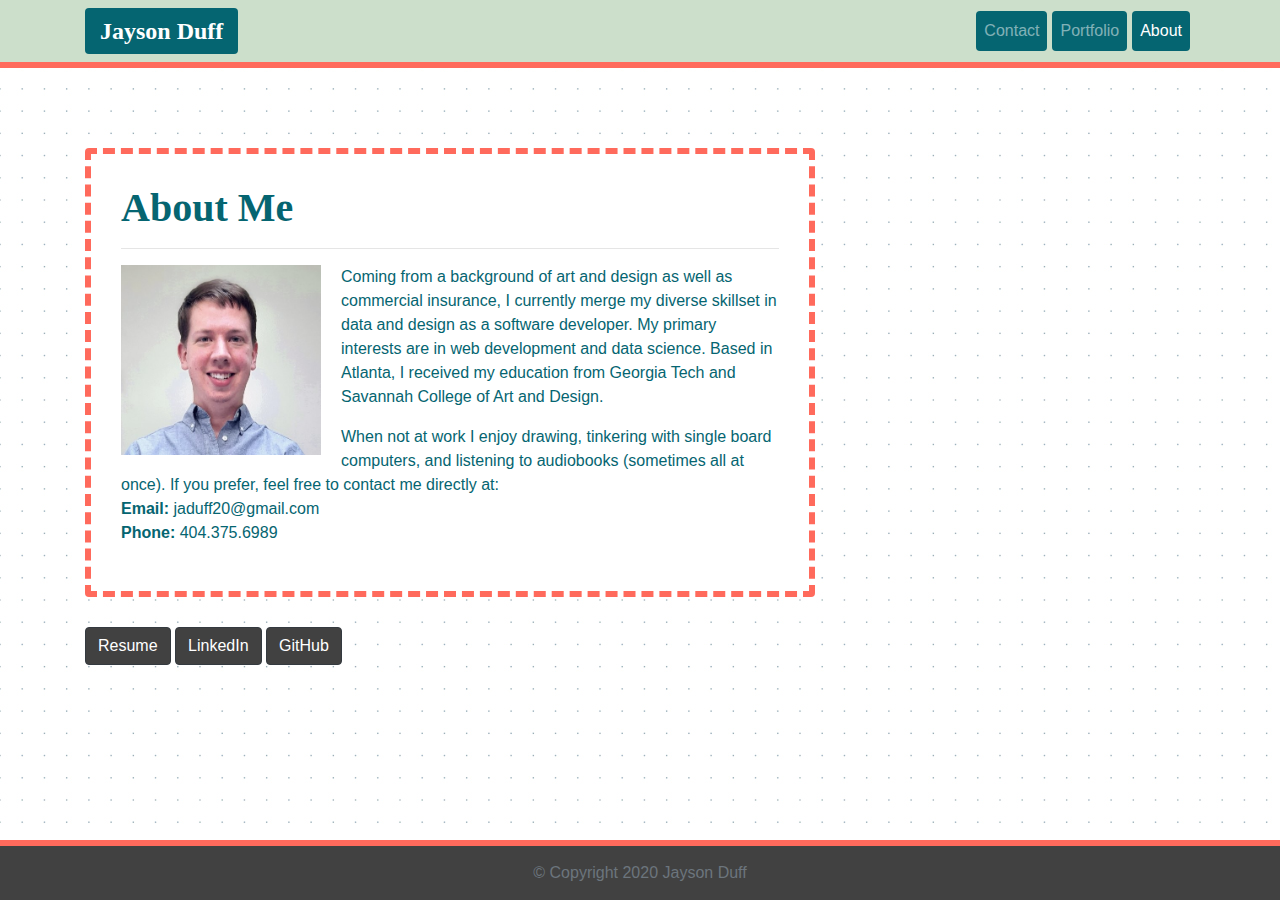
<file: index.html>
<!DOCTYPE html>
<html lang="en-us">
  <head>
    <meta charset="UTF-8" />
    <meta name="viewport" content="width=device-width, initial-scale=1.0" />
    <meta http-equiv="X-UA-Compatible" content="ie=edge" />

    <title>Jayson Duff's Portfolio</title>

    <!-- Boostrap Stylesheet -->
    <link
      rel="stylesheet"
      href="https://maxcdn.bootstrapcdn.com/bootstrap/4.0.0/css/bootstrap.min.css"
    />

    <!-- Our own CSS stylesheet -->
    <link rel="stylesheet" href="assets/css/styles.css" media="screen" />
  </head>

  <body>
    <nav class="navbar navbar-expand-lg navbar-dark">
      <div class="container">
        <!-- Brand and toggle get grouped for better mobile display -->
        <a class="navbar-brand rounded" href="index.html" id="logo"
          >Jayson Duff</a
        >
        <button
          class="navbar-toggler"
          type="button"
          data-toggle="collapse"
          data-target="#navbarTogglerDemo01"
          aria-controls="navbarTogglerDemo01"
          aria-expanded="false"
          aria-label="Toggle navigation"
        >
          <span class="navbar-toggler-icon"></span>
        </button>
        <!-- Collect the nav links, forms, and other content for toggling -->
        <div class="collapse navbar-collapse" id="navbarTogglerDemo01">
          <ul class="navbar-nav ml-auto mt-2 mt-lg-0">
            <li class="nav-item rounded">
              <a class="nav-link" href="contact.html">Contact</a>
            </li>
            <li class="nav-item rounded">
              <a class="nav-link" href="portfolio.html">Portfolio</a>
            </li>
            <li class="nav-item active rounded">
              <a class="nav-link" href="index.html">About</a>
            </li>
          </ul>
        </div>
        <!-- /.navbar-collapse -->
      </div>
      <!-- /.container -->
    </nav>
    <!-- End of navbar -->

    <!-- Start of container -->
    <main class="container">
      <section class="row">
        <div class="col-md-8">
          <article class="block rounded">
            <h1 id="about-me" class="block-header">About Me</h1>
            <hr />
            <img src="assets/imgs/myface.png" alt="" id="about-image" />
            <p>
              Coming from a background of art and design as well as commercial insurance, 
              I currently merge my diverse skillset in data and design as a software developer. My primary interests are in web development
               and data science. Based in Atlanta, I received my 
              education from Georgia Tech and Savannah College of Art and Design.  
            </p>
            
            <p>
              When not at work I enjoy drawing, tinkering with single board computers, and listening to audiobooks (sometimes all at once). If you prefer, feel free to contact me directly at: <br/> <strong>Email: </strong>jaduff20@gmail.com <br/> <strong>Phone: </strong>404.375.6989  
            </p>
          </article>
              <a id="resume" class="btn btn-dark" href="assets/imgs/JaysonDuffResume2020 (2).pdf" download>Resume</a>
              <a id="linkedin" type="button" class="btn btn-dark" href="https://www.linkedin.com/in/jaysonduff/" target="_blank">LinkedIn</a>
              <a id="github"type="button" class="btn btn-dark" href="https://github.com/fmiusov"target="_blank">GitHub</a>
          
        </div> 
          <!-- <div>
          <h1>Color Palette</h1>
          <div id="matte">MATTE #414141</div>
          <div id="fresh">FRESH #CCDFCB</div>
          <div id="watermelon">WATERMELON #FF6A5C</div>
          <div id="teal">TEAL #056571</div>
        </div> -->
        </div>
      </section>
    </main>
    <!-- End of container -->

    <!-- Start of footer -->
    <footer class="footer">
      <div class="two-toned-footer-color"></div>
      <p class="text-muted text-muted-footer text-center">
        &copy; Copyright 2020 Jayson Duff 
      </p>
    </footer>
    <!-- End of footer -->

    <!-- jQuery CDN -->
    <script
      type="text/javascript"
      src="https://cdnjs.cloudflare.com/ajax/libs/jquery/3.2.1/jquery.min.js"
    ></script>

    <!-- Bootstrap CDN -->
    <script src="https://maxcdn.bootstrapcdn.com/bootstrap/4.0.0/js/bootstrap.min.js"></script>
  </body>
</html>
</file>
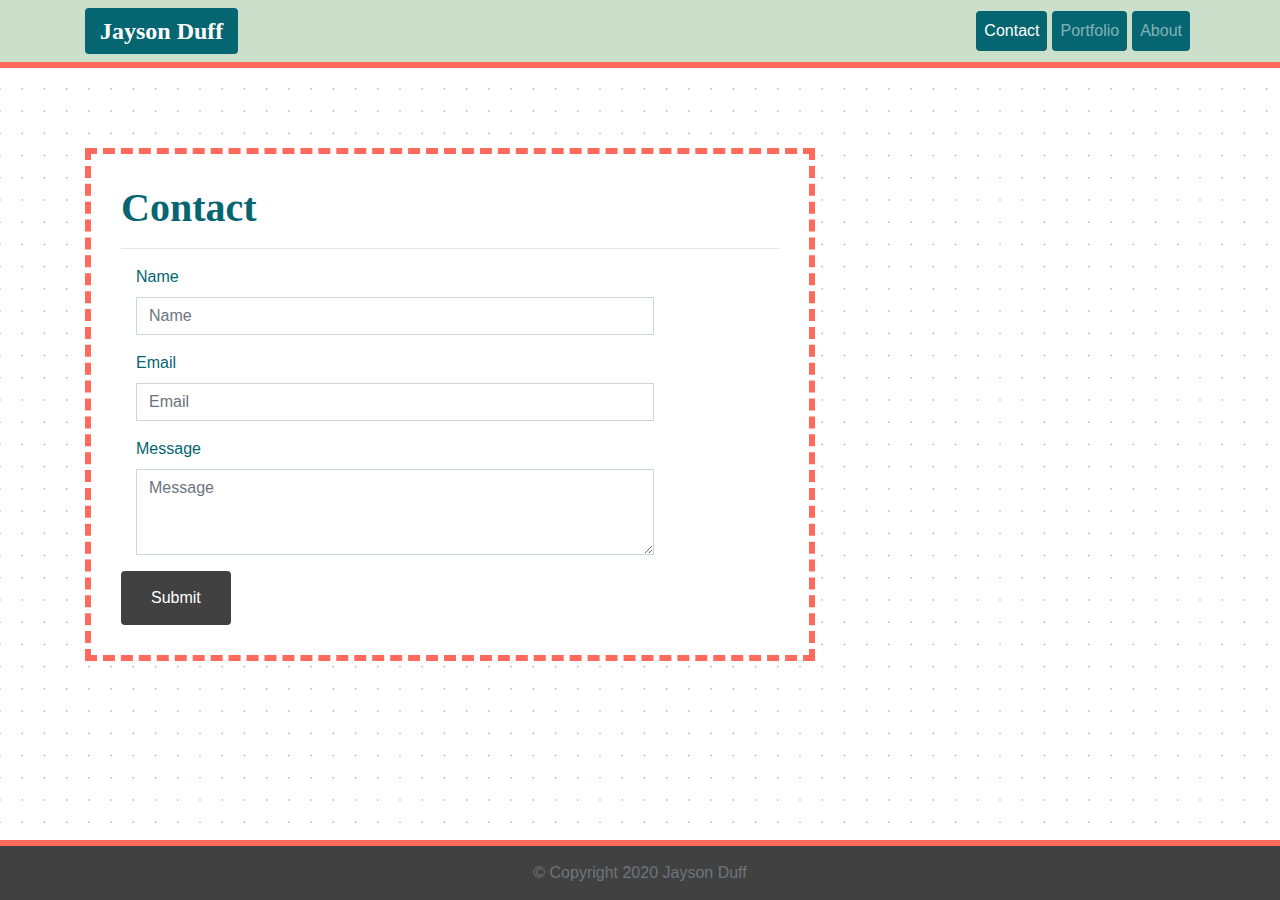
<file: contact.html>
<!DOCTYPE html>
<html lang="en-us">

<head>

  <meta charset="UTF-8">
  <meta name="viewport" content="width=device-width, initial-scale=1.0">
  <meta http-equiv="X-UA-Compatible" content="ie=edge">

  <title>Bootstrap Basic Portfolio</title>

  <!-- Boostrap Stylesheet -->
  <link rel="stylesheet" href="https://maxcdn.bootstrapcdn.com/bootstrap/4.0.0/css/bootstrap.min.css">

  <!-- Our own CSS stylesheet -->
  <link rel="stylesheet" href="assets/css/styles.css" media="screen">

</head>

<body>

    <nav class="navbar navbar-expand-lg navbar-dark">
        <div class="container">
          <!-- Brand and toggle get grouped for better mobile display -->
          <a class="navbar-brand rounded" href="index.html" id="logo">Jayson Duff</a>
          <button class="navbar-toggler" type="button" data-toggle="collapse" data-target="#navbarTogglerDemo01"
            aria-controls="navbarTogglerDemo01" aria-expanded="false" aria-label="Toggle navigation">
            <span class="navbar-toggler-icon"></span>
          </button>
          <!-- Collect the nav links, forms, and other content for toggling -->
          <div class="collapse navbar-collapse" id="navbarTogglerDemo01">
            <ul class="navbar-nav ml-auto mt-2 mt-lg-0">
              <li class="nav-item rounded">
                <a class="nav-link active" href="contact.html">Contact</a>
              </li>
              <li class="nav-item rounded">
                <a class="nav-link" href="portfolio.html">Portfolio</a>
              </li>
              <li class="nav-item rounded">
                <a class="nav-link" href="index.html">About</a>
              </li>
            </ul>
          </div>
          <!-- /.navbar-collapse -->
        </div>
        <!-- /.container -->
      </nav>
      <!-- End of navbar -->

  <!-- Start of container -->
  <main class="container">
    <section class="row">
      <div class="col-md-8">
        <form class="block form-horizontal">
          <h1 class="block-header">Contact</h1>
          <hr />
          <div class="form-group">
            <label for="name" class="col-sm-2 control-label">Name</label>
            <div class="col-sm-10">
              <input type="email" class="form-control" id="name" placeholder="Name">
            </div>
          </div>
          <div class="form-group">
            <label for="email" class="col-sm-2 control-label">Email</label>
            <div class="col-sm-10">
              <input type="password" class="form-control" id="email" placeholder="Email">
            </div>
          </div>
          <div class="form-group">
            <label class="col-sm-2 control-label" for="msg">Message</label>
            <div class="col-sm-10">
              <textarea id="msg" class="form-control" rows="3" placeholder="Message"></textarea>
            </div>
          </div>
          <button class="submit-btn rounded">Submit</button>
        </form>
      </div>
    </section>
  </main>
  <!-- End of container -->

  <!-- Start of footer -->
  <footer class="footer">
    <div class="two-toned-footer-color"></div>
    <p class="text-muted text-muted-footer text-center">
      &copy; Copyright 2020 Jayson Duff
    </p>
  </footer>
  <!-- End of footer -->

  <!-- jQuery CDN -->
  <script type="text/javascript" src="https://cdnjs.cloudflare.com/ajax/libs/jquery/3.2.1/jquery.min.js"></script>

  <!-- Bootstrap CDN -->
  <script src="https://maxcdn.bootstrapcdn.com/bootstrap/4.0.0/js/bootstrap.min.js"></script></script>

</body>

</html>
</file>
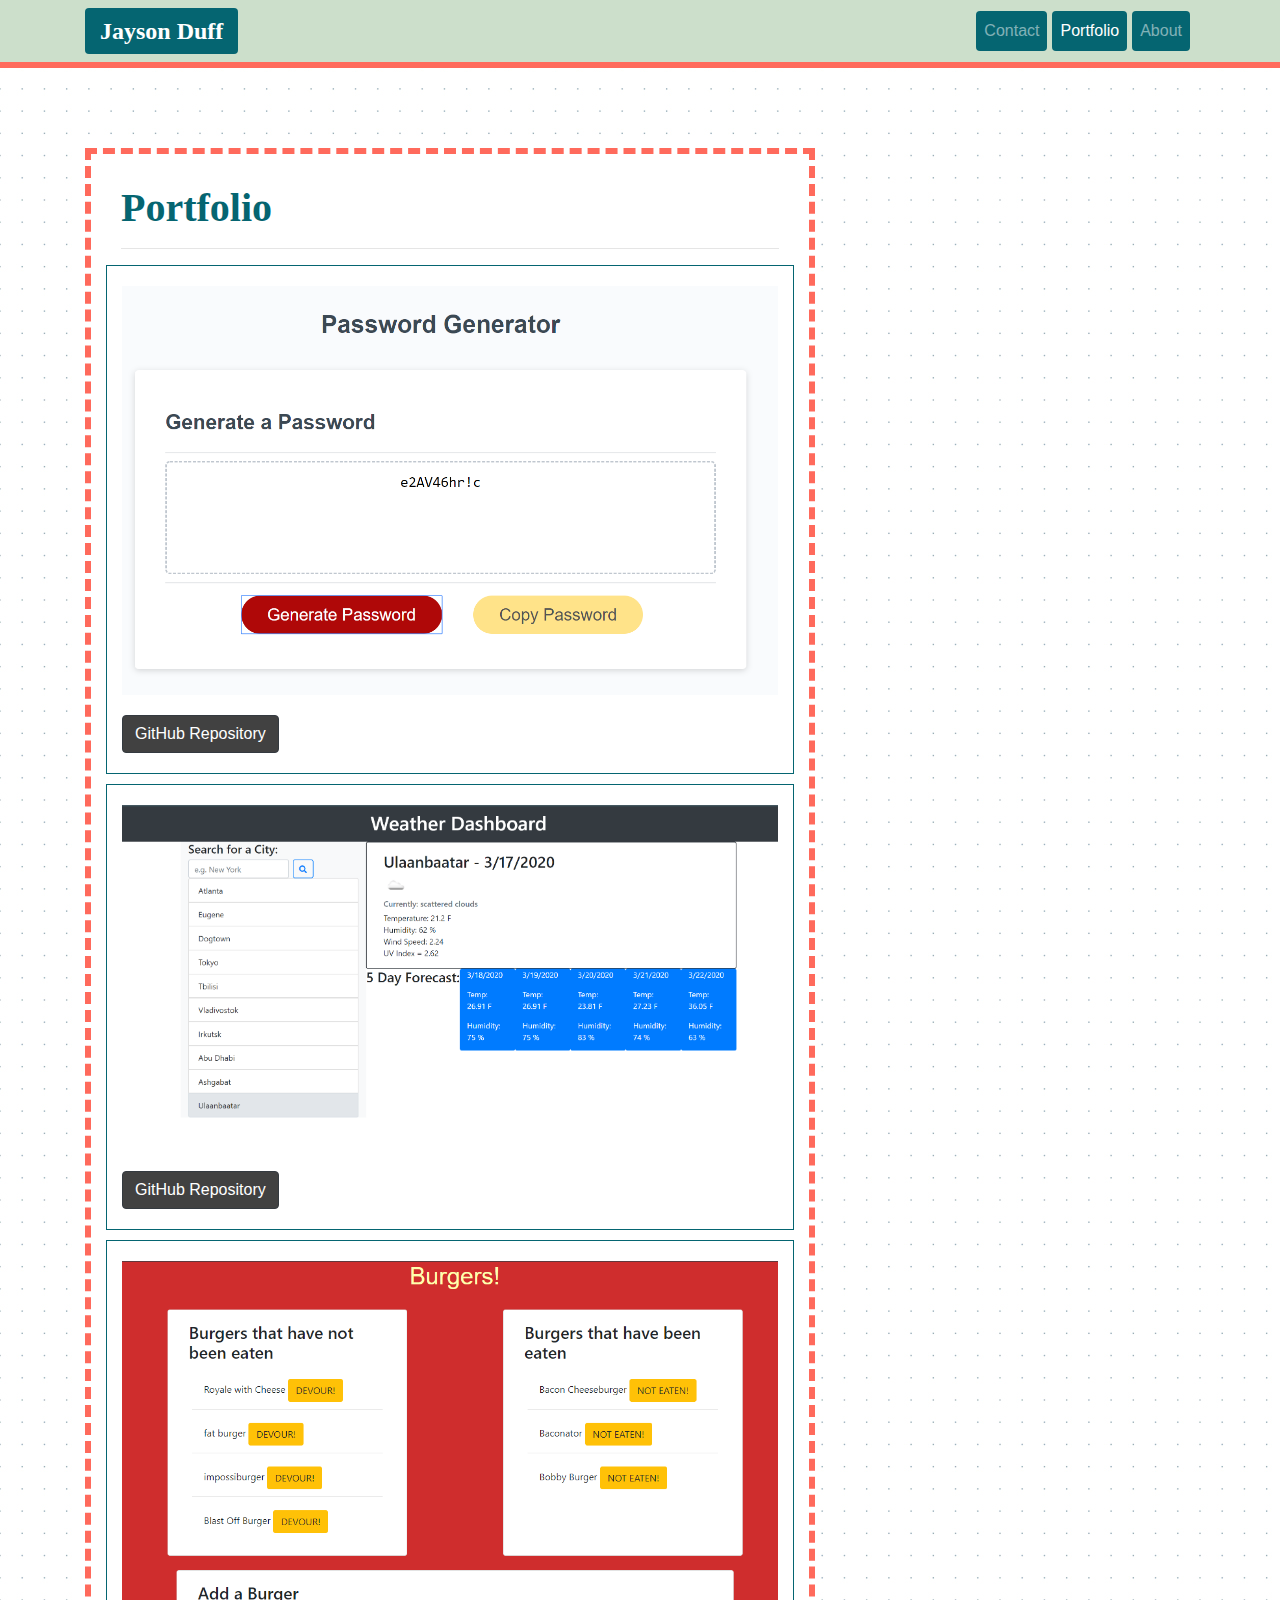
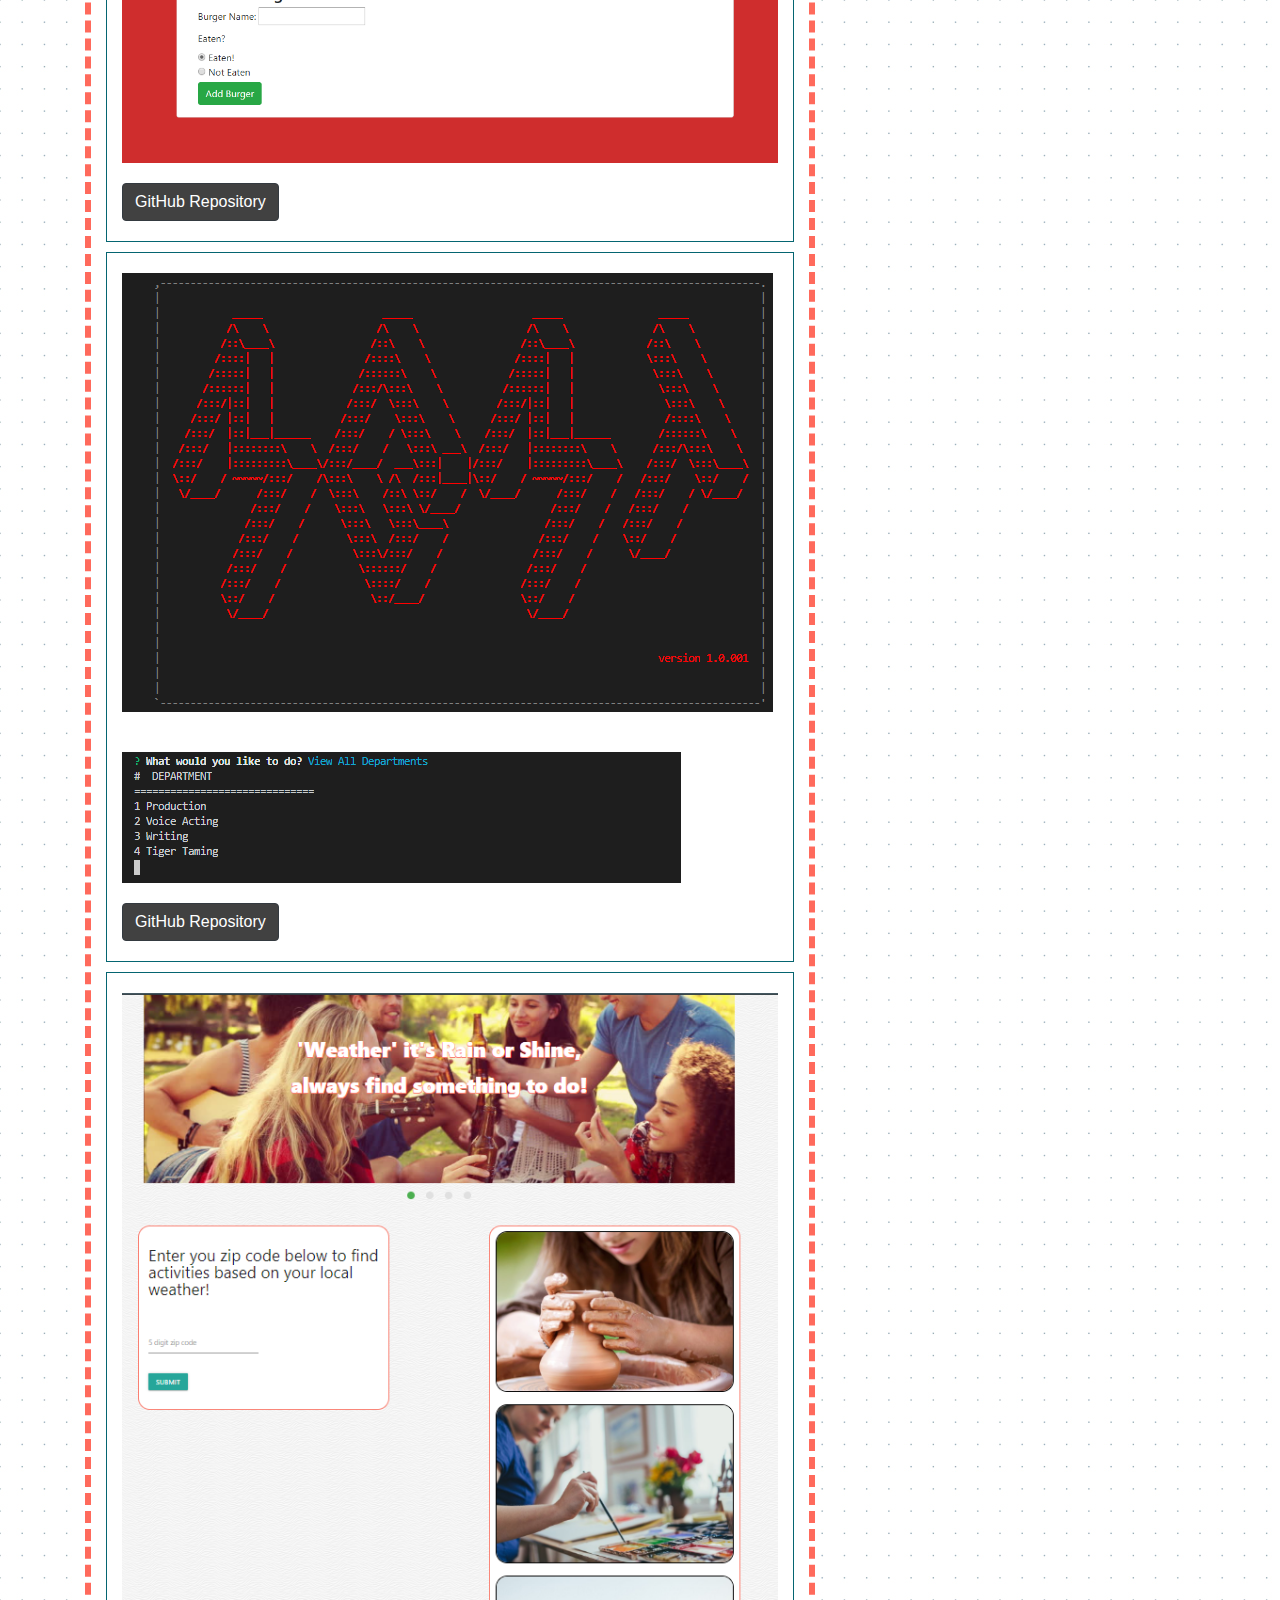
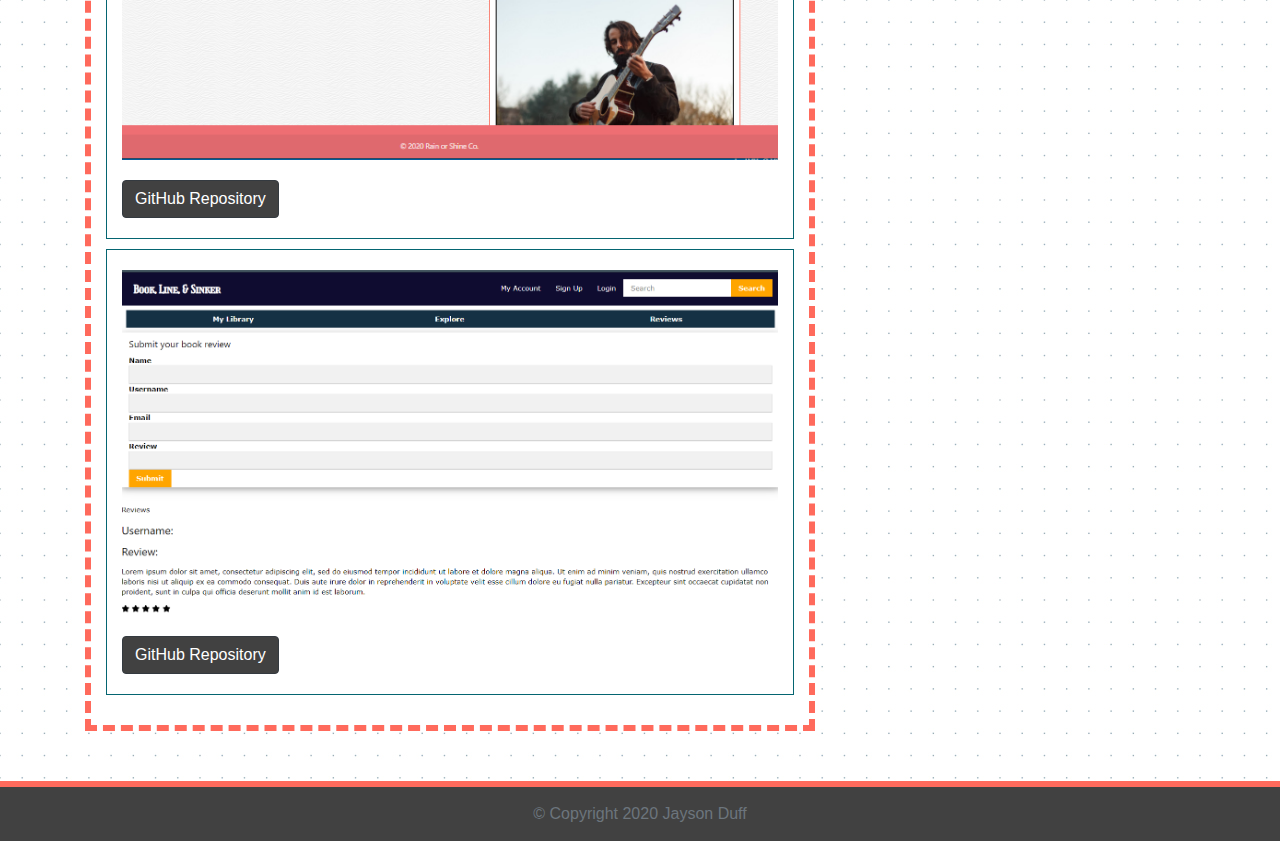
<file: portfolio.html>
<!DOCTYPE html>
<html lang="en-us">

<head>

  <meta charset="UTF-8">
  <meta name="viewport" content="width=device-width, initial-scale=1.0">
  <meta http-equiv="X-UA-Compatible" content="ie=edge">

  <title>Bootstrap Basic Portfolio</title>

  <!-- Boostrap Stylesheet -->
  <link rel="stylesheet" href="https://maxcdn.bootstrapcdn.com/bootstrap/4.0.0/css/bootstrap.min.css">
  <!-- Our own CSS stylesheet -->
  <link rel="stylesheet" href="assets/css/styles.css" media="screen">

</head>

<body>
    <nav class="navbar navbar-expand-lg navbar-dark">
        <div class="container">
          <!-- Brand and toggle get grouped for better mobile display -->
          <a class="navbar-brand rounded" href="index.html" id="logo">Jayson Duff</a>
          <button class="navbar-toggler" type="button" data-toggle="collapse" data-target="#navbarTogglerDemo01"
            aria-controls="navbarTogglerDemo01" aria-expanded="false" aria-label="Toggle navigation">
            <span class="navbar-toggler-icon"></span>
          </button>
          <!-- Collect the nav links, forms, and other content for toggling -->
          <div class="collapse navbar-collapse" id="navbarTogglerDemo01">
            <ul class="navbar-nav ml-auto mt-2 mt-lg-0">
              <li class="nav-item rounded">
                <a class="nav-link" href="contact.html">Contact</a>
              </li>
              <li class="nav-item rounded">
                <a class="nav-link active" href="portfolio.html">Portfolio</a>
              </li>
              <li class="nav-item rounded">
                <a class="nav-link" href="index.html">About</a>
              </li>
            </ul>
          </div>
          <!-- /.navbar-collapse -->
        </div>
        <!-- /.container -->
      </nav>
      <!-- End of navbar -->

  <!-- Start of container -->
  <div class="container">
    <main class="row">
      <div class="col-md-8">
        <article class="block">
          <h1 class="block-header">Portfolio</h1>
          <hr />
            <div id="border1" class="project row">
              <div class="col-sm-12 col-md-12 col-lg-12">
                <a href="https://fmiusov.github.io/passwordGenerator/" target="_blank"><img class="img-fluid port-image" src="assets/imgs/PasswordGen_Complete.PNG" alt="password generator"></a>
                <a class="btn btn-dark text-center" href="https://github.com/fmiusov/passwordGenerator">GitHub Repository</a>
              </div>
            </div>
            <div id="border2" class="project row">
              <div class="col-sm-12 col-md-12 col-lg-12">
                <a href="https://fmiusov.github.io/weatherCheck/" target="_blank"><img class="img-fluid port-image" src="assets/imgs/Final_Product2.PNG" alt="weather forecaster"></a>
                <a class="btn btn-dark text-center" href="https://github.com/fmiusov/weatherCheck">GitHub Repository</a>
              </div>
            </div>
              <div id="border3" class="project row">
                <div class="col-sm-12 col-md-12 col-lg-12">
                  <a href="https://nameless-hamlet-80483.herokuapp.com/" target="_blank"><img class="img-fluid port-image" src="assets/imgs/mainss.png" alt="Burger Eater"></a>
                  <a class="btn btn-dark text-center" href="https://github.com/fmiusov/burgerEater">GitHub Repository</a>
                </div>
              </div>
                <div id="border4" class="project row">
                  <div class="col-sm-12 col-md-12 col-lg-12">
                    <a href="https://github.com/fmiusov/employeeMGMT" target="_blank"><img class="img-fluid port-image" src="assets/imgs/mgmtSS1.png" alt="Employee Management"></a>
                    <a href="https://github.com/fmiusov/employeeMGMT" target="_blank"><img class="img-fluid port-image" src="assets/imgs/mgmtSS2.png" alt="Employee Management Details"></a>
                    <a class="btn btn-dark text-center" href="https://github.com/fmiusov/employeeMGMT">GitHub Repository</a>
                  </div>
                </div>
                  <div id="border5" class="project row">
                    <div class="col-sm-12 col-md-12 col-lg-12">
                      <a href="https://fmiusov.github.io/Rain-or-Shine/" target="_blank"><img class="img-fluid port-image" src="assets/imgs/rain-or-shine.PNG" alt="Rain-Or-Shine"></a>
                      <a class="btn btn-dark text-center" href="https://github.com/fmiusov/Rain-or-Shine">GitHub Repository</a>
                    </div>
                  </div>
                    <div id="border6" class="project row">
                      <div class="col-sm-12 col-md-12 col-lg-12">
                        <a href="https://github.com/fmiusov/Book-Line-And-Sinker" target="_blank"><img class="img-fluid port-image" src="assets/imgs/blsSS.PNG" alt="Book-Line-And-Sinker"></a>
                        <a class="btn btn-dark text-center" href="https://github.com/fmiusov/Book-Line-And-Sinker">GitHub Repository</a>
                      </div>
                    </div>
        </article>
      </div>
    </main>
  </div>
  <!-- End of container -->

  <!-- Start of footer -->
  <footer class="footer">
    <div class="two-toned-footer-color"></div>
    <p class="text-muted text-muted-footer text-center">
      &copy; Copyright 2020 Jayson Duff
    </p>
  </footer>
  <!-- End of footer -->

  <!-- jQuery CDN -->
  <script type="text/javascript" src="https://cdnjs.cloudflare.com/ajax/libs/jquery/3.2.1/jquery.min.js"></script>

  <!-- Bootstrap CDN -->
  <script src="https://maxcdn.bootstrapcdn.com/bootstrap/4.0.0/js/bootstrap.min.js"></script></script>

</body>

</html>
</file>
<file: assets/css/styles.css>
/* --- STYLES FOR ALL PAGES --- */
body {
  /* Typography */
  font-family: Arial, "Helvetica Neue", Helvetica, sans-serif;

  /* Visual */
  background-image: url("../imgs/dot-grid.png");
}

html {
  /* Positioning */
  position: relative;

  /* Box-model */
  min-height: 100%;
}

/* add space for fixed nav */
main {
  margin: 80px 0;
}

/* create styles for use for all white main boxes */
.block {
  background-color: white;
  color: #056571;

  padding: 30px;
  margin-bottom: 30px;
  border-width: 6px;
  border-color: #FF6A5C;
  border-style: dashed;
}

.block-header {
  /* Typography */
  color: #056571;
  font-family: Georgia, Times, "Times New Roman", serif;
  font-weight: bold;
}

/* NAV START */
#logo {
  font-family: Georgia, Times, "Times New Roman", serif;

  /* Typography */
  font-size: 24px;
  font-weight: bold;
  color: white;
  padding-left: 15px;
  padding-right: 15px;
  height: fit-content;

  /* Visual */
  background: #056571;
}

/* override bootstrap hover color and border */
.navbar-default .navbar-nav > li > a:hover {
  color: #4aaaa5;
  
}
li {
  background: #056571;
  margin-right: 5px; 
}
a.nav-link {
  color: white;
}

.navbar {
  background: #056571;
  border: none;
}
.navbar-dark {
  background: #CCDFCB;
  border-bottom-style: solid;  
  border-bottom-width: 6px;
  border-color: #FF6A5C;
}


/* media query for nav background color change */
@media only screen and (max-width: 767px) {
  .navbar-header {
    background-color: #056571;
  }
}
/* END NAV */


/* CONNECT W/ ME CSS */
.connect-header {
  /* Typography */
  font-size: 25px;
}

.connect-photo {
  /* Box-model */
  width: 55px;
  height: 55px;
}

#images {
  /* Box-model */
  padding-top: 15px;

  /* Typography */
  text-align: center;
}
/* END CONNECT W/ ME */


/* BEGIN FOOTER */
.footer {
  /* Positioning */
  position: absolute;
  bottom: 0;

  /* Box-model */
  width: 100%;
  height: 60px;

  /* Visual */
  background-color: #414141;
}

.text-muted-footer {
  /* Box-model */
  margin-top: 15px;

  /* Typography */
  color: #fff;
}

.two-toned-footer-color {
  /* Box-model */
  height: 6px;
  padding-top: 3px;

  /* Visual */
  background-color: #FF6A5C;
}
/* END FOOTER */
/* --- END STYLES FOR ALL PAGES --- */

/* --- PAGE-SPECIFIC STYLES --- */
/* ABOUT-ME PAGE */
.about-me-header {
  /* Positioning */
  margin-bottom: 33px;
  font-family: Georgia, Times, "Times New Roman", serif;

  /* Typography */
  font-size: 32px;
  font-weight: bold;
  color: #056571;
}


#about-image {
  /* Positioning */
  float: left;

  /* Box-model */
  width: 200px;
  margin: 0 20px 10px 0;
}

.btn-dark {
  background-color: #414141;
}
/* END ABOUT-ME PAGE */


/* PORTFOLIO PAGE */
.port-image {
  margin: 20px auto;
}

.project {
  padding-bottom: 20px;
  
}
#border1 {
  border: solid;
  border-color: #056571;
  border-width: 1px;
  margin-bottom: 10px;
}
#border2 {
  border: solid;
  border-color: #056571;
  border-width: 1px;
  margin-bottom: 10px;
}
#border3 {
  border: solid;
  border-color: #056571;
  border-width: 1px;
  margin-bottom: 10px;
}
#border4 {
  border: solid;
  border-color: #056571;
  border-width: 1px;
  margin-bottom: 10px;
}
#border5 {
  border: solid;
  border-color: #056571;
  border-width: 1px;
  margin-bottom: 10px;
}
#border6 {
  border: solid;
  border-color: #056571;
  border-width: 1px;
  
}

/* END PORTFOLIO PAGE */


/* CONTACT FORM PAGE  */
.form-control {
  /* give input boxes right angles */
  border-radius: 0;

  /* keep from horizontally resizing text area */
  min-width: 100%;
  max-width: 100%;
}

.submit-btn {
  /* Box-model */
  padding: 15px 30px;
  font-size: 16px;
  font-weight: lighter;

  /* Typography */
  color: #fff;

  /* Visual */
  background-color: #414141;
  border: 0;
}

.submit-btn:hover {
  opacity: .7;
}
#matte {
  padding: 20px;
  color: whitesmoke;
  background-color: #414141;
}
#fresh {
  padding: 20px;
  color: #056571;
  background-color: #CCDFCB;
}
#watermelon {
  padding: 20px;
  color: whitesmoke;
  background-color: #FF6A5C;
}
#teal {
  padding: 20px;
  color: whitesmoke;
  background-color: #056571;
}
/* END CONTACT FORM PAGE */
</file>
